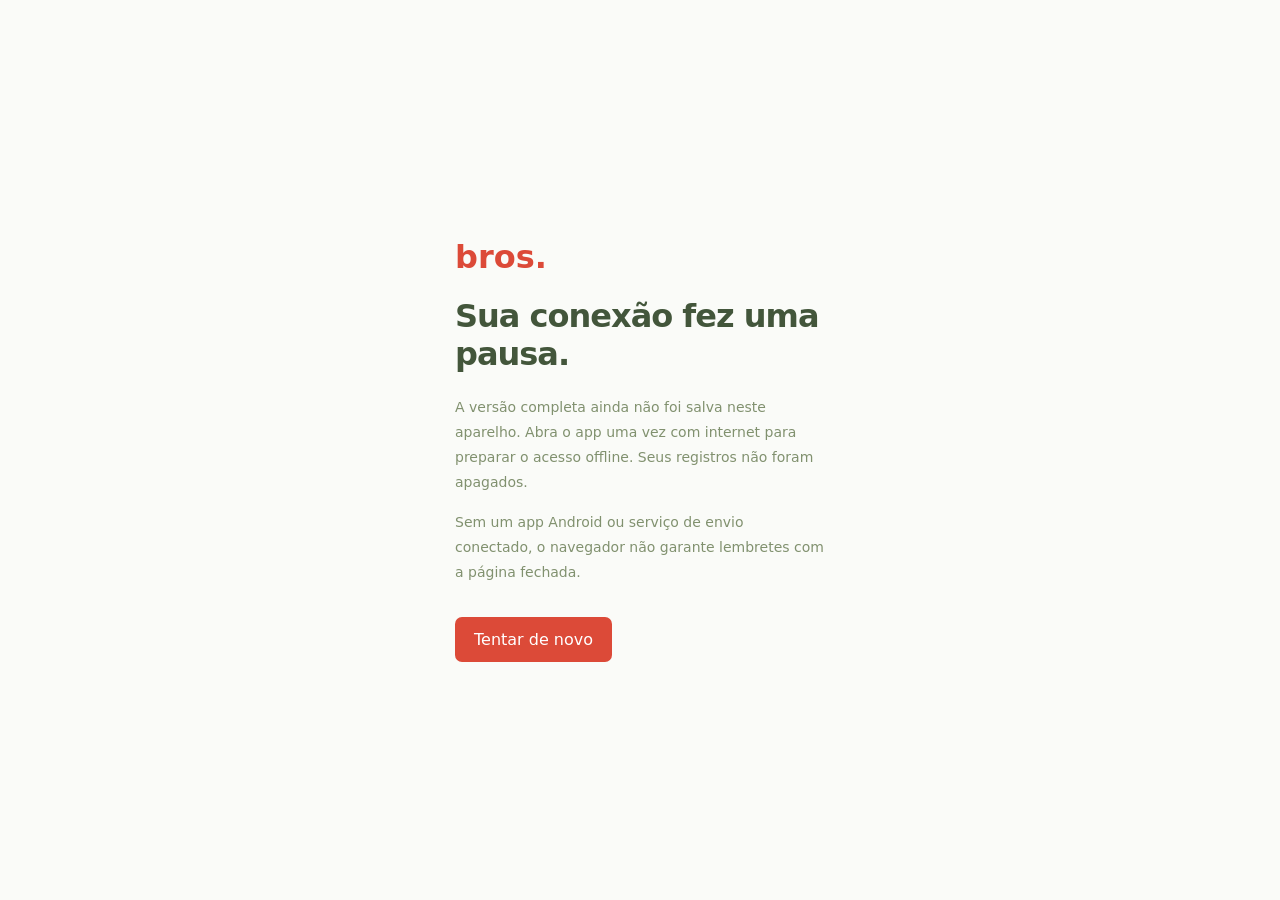
<file: offline.html>
<!doctype html>
<html lang="pt-BR"><head><meta charset="utf-8"><meta name="viewport" content="width=device-width,initial-scale=1"><meta name="theme-color" content="#fafbf8"><title>Bros. | Sem conexão</title><style>body{margin:0;background:#fafbf8;color:#43563b;font:16px system-ui,sans-serif;min-height:100vh;display:grid;place-items:center}main{max-width:370px;padding:35px}h1{font-size:32px;letter-spacing:-1px}p{line-height:1.8;color:#81916f;font-size:14px}button{border:0;border-radius:7px;padding:13px 19px;background:#dc4a38;color:white;margin-top:18px;font:inherit;cursor:pointer}.brand{font-size:32px;font-weight:800;color:#dc4a38}</style></head><body><main><div class="brand">bros.</div><h1>Sua conexão fez uma pausa.</h1><p>A versão completa ainda não foi salva neste aparelho. Abra o app uma vez com internet para preparar o acesso offline. Seus registros não foram apagados.</p><p>Sem um app Android ou serviço de envio conectado, o navegador não garante lembretes com a página fechada.</p><button onclick="location.reload()">Tentar de novo</button></main></body></html>
</file>
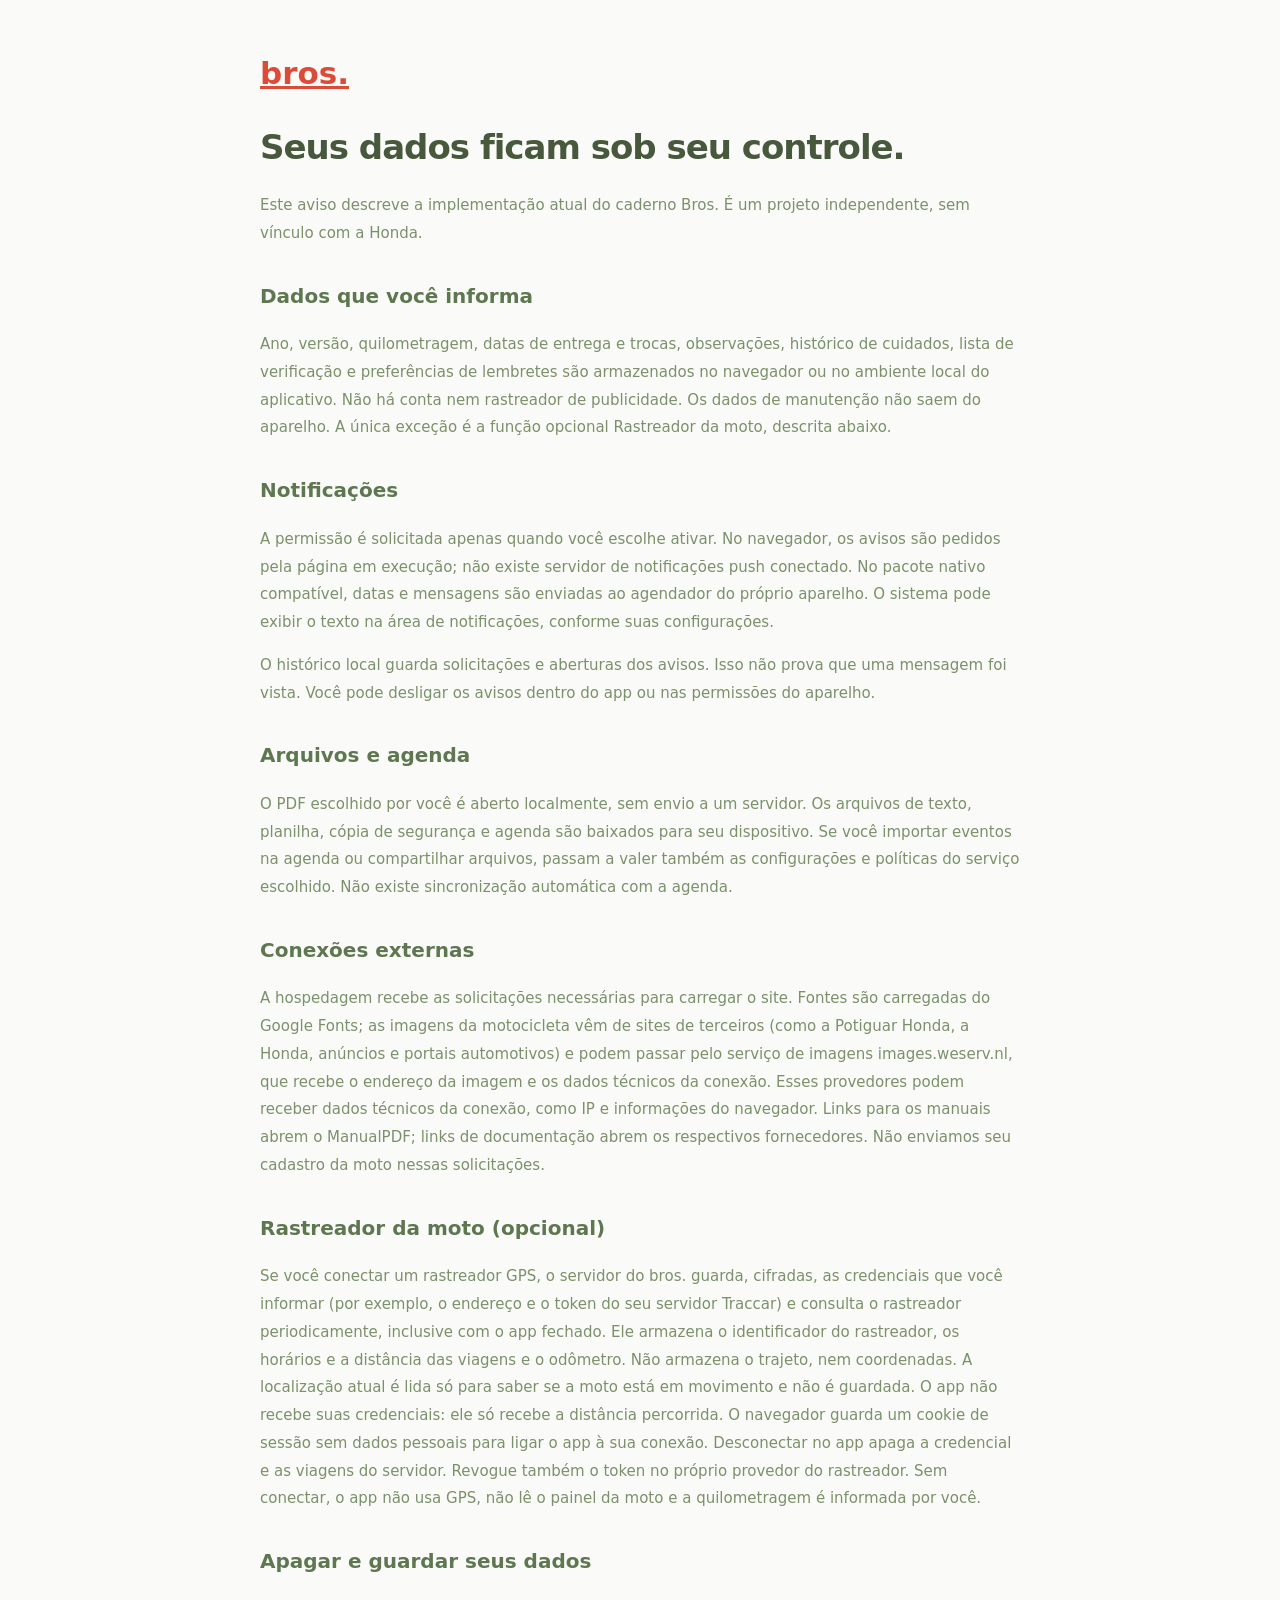
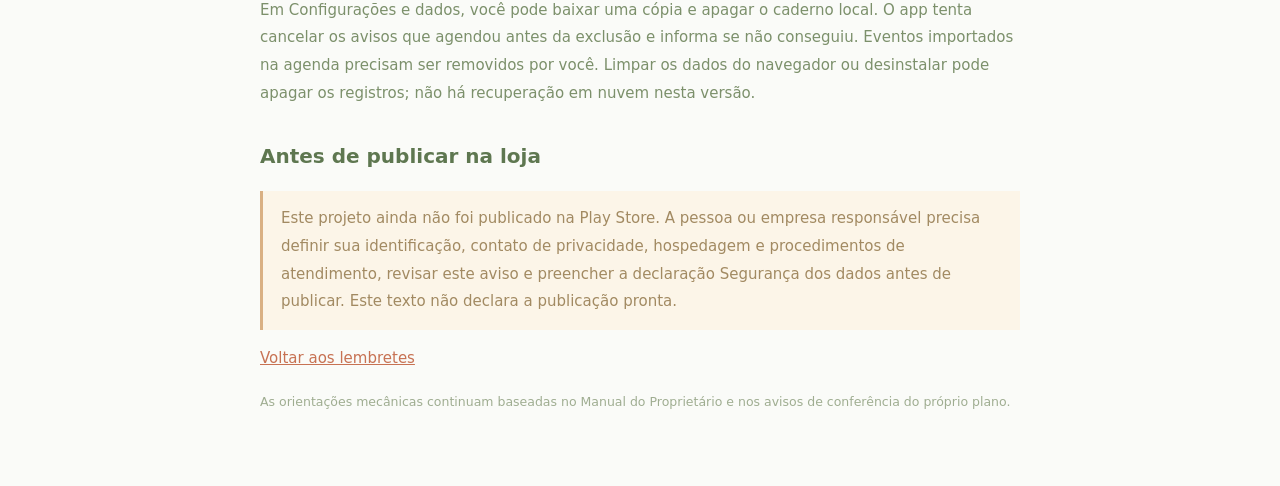
<file: privacy.html>
<!doctype html>
<html lang="pt-BR">
<head><meta charset="utf-8"><meta name="viewport" content="width=device-width,initial-scale=1"><meta name="theme-color" content="#fafbf8"><title>Bros. | Seus dados e privacidade</title><style>body{margin:0;background:#fafbf8;color:#47583d;font:15px system-ui,sans-serif;line-height:1.85}main{max-width:760px;margin:0 auto;padding:45px 25px 70px}h1{font-size:34px;letter-spacing:-1px;line-height:1.3}h2{font-size:20px;margin-top:30px;color:#5e7750}p,li{color:#7c906b}a{color:#c77253}small{color:#9fad91}.brand{font-size:31px;font-weight:800;color:#dc4a38}.notice{border-left:3px solid #d9b083;background:#fcf5e8;padding:14px 18px;color:#a28a62}ul{padding-left:20px}</style></head>
<body><main><a href="./#reminders" class="brand">bros.</a><h1>Seus dados ficam sob seu controle.</h1><p>Este aviso descreve a implementação atual do caderno Bros. É um projeto independente, sem vínculo com a Honda.</p>
<h2>Dados que você informa</h2><p>Ano, versão, quilometragem, datas de entrega e trocas, observações, histórico de cuidados, lista de verificação e preferências de lembretes são armazenados no navegador ou no ambiente local do aplicativo. Não há conta nem rastreador de publicidade. Os dados de manutenção não saem do aparelho. A única exceção é a função opcional Rastreador da moto, descrita abaixo.</p>
<h2>Notificações</h2><p>A permissão é solicitada apenas quando você escolhe ativar. No navegador, os avisos são pedidos pela página em execução; não existe servidor de notificações push conectado. No pacote nativo compatível, datas e mensagens são enviadas ao agendador do próprio aparelho. O sistema pode exibir o texto na área de notificações, conforme suas configurações.</p><p>O histórico local guarda solicitações e aberturas dos avisos. Isso não prova que uma mensagem foi vista. Você pode desligar os avisos dentro do app ou nas permissões do aparelho.</p>
<h2>Arquivos e agenda</h2><p>O PDF escolhido por você é aberto localmente, sem envio a um servidor. Os arquivos de texto, planilha, cópia de segurança e agenda são baixados para seu dispositivo. Se você importar eventos na agenda ou compartilhar arquivos, passam a valer também as configurações e políticas do serviço escolhido. Não existe sincronização automática com a agenda.</p>
<h2>Conexões externas</h2><p>A hospedagem recebe as solicitações necessárias para carregar o site. Fontes são carregadas do Google Fonts; as imagens da motocicleta vêm de sites de terceiros (como a Potiguar Honda, a Honda, anúncios e portais automotivos) e podem passar pelo serviço de imagens images.weserv.nl, que recebe o endereço da imagem e os dados técnicos da conexão. Esses provedores podem receber dados técnicos da conexão, como IP e informações do navegador. Links para os manuais abrem o ManualPDF; links de documentação abrem os respectivos fornecedores. Não enviamos seu cadastro da moto nessas solicitações.</p>
<h2>Rastreador da moto (opcional)</h2><p>Se você conectar um rastreador GPS, o servidor do bros. guarda, cifradas, as credenciais que você informar (por exemplo, o endereço e o token do seu servidor Traccar) e consulta o rastreador periodicamente, inclusive com o app fechado. Ele armazena o identificador do rastreador, os horários e a distância das viagens e o odômetro. Não armazena o trajeto, nem coordenadas. A localização atual é lida só para saber se a moto está em movimento e não é guardada. O app não recebe suas credenciais: ele só recebe a distância percorrida. O navegador guarda um cookie de sessão sem dados pessoais para ligar o app à sua conexão. Desconectar no app apaga a credencial e as viagens do servidor. Revogue também o token no próprio provedor do rastreador. Sem conectar, o app não usa GPS, não lê o painel da moto e a quilometragem é informada por você.</p>
<h2>Apagar e guardar seus dados</h2><p>Em Configurações e dados, você pode baixar uma cópia e apagar o caderno local. O app tenta cancelar os avisos que agendou antes da exclusão e informa se não conseguiu. Eventos importados na agenda precisam ser removidos por você. Limpar os dados do navegador ou desinstalar pode apagar os registros; não há recuperação em nuvem nesta versão.</p>
<h2>Antes de publicar na loja</h2><p class="notice">Este projeto ainda não foi publicado na Play Store. A pessoa ou empresa responsável precisa definir sua identificação, contato de privacidade, hospedagem e procedimentos de atendimento, revisar este aviso e preencher a declaração Segurança dos dados antes de publicar. Este texto não declara a publicação pronta.</p><p><a href="./#reminders">Voltar aos lembretes</a></p><small>As orientações mecânicas continuam baseadas no Manual do Proprietário e nos avisos de conferência do próprio plano.</small></main></body></html>
</file>
